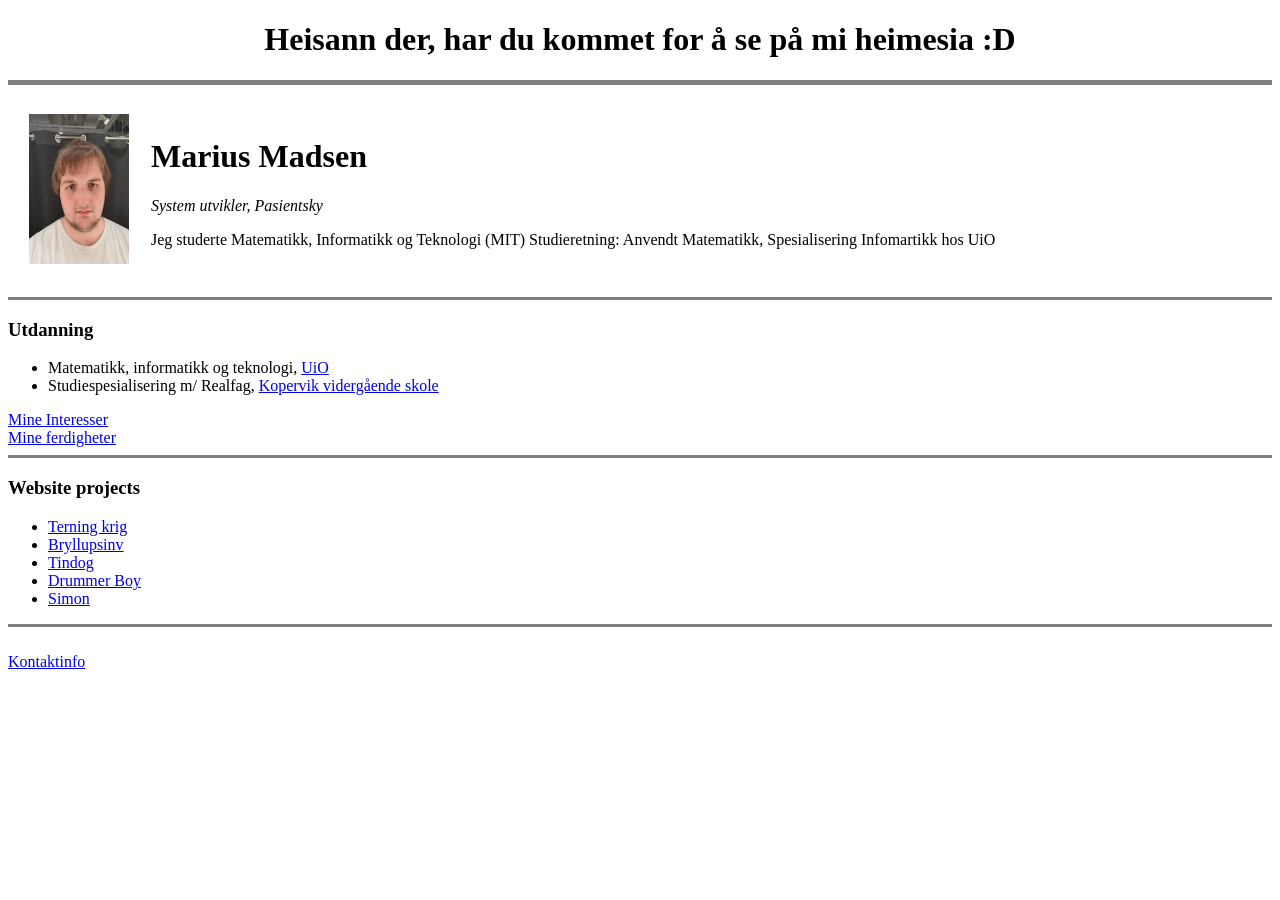
<file: index.html>
<!DOCTYPE html>
<html lang="en" dir="ltr">

<head>
  <meta charset="utf-8">
  <title>Marius Madsens heimebane</title>
</head>

<body>
  <center>
    <h1>Heisann der, har du kommet for å se på mi heimesia :D</h1>
  </center>
  <hr size=5 noshade=truee>
  </hr>
  <table cellspacing=20>
    <tr>
      <td>
        <img src="img/me.jpg" alt="me when sad" width="100" height="150">
      </td>
      <td>
        <h1>Marius Madsen</h1>
        <p>
          <em>System utvikler, Pasientsky</em><br>
        </p>
        <p>
          Jeg studerte Matematikk, Informatikk og Teknologi (MIT) Studieretning: Anvendt Matematikk, Spesialisering Infomartikk hos UiO
        </p>
      </td>
    </tr>
  </table>
  <hr size=3 noshade=true>
</body>
<h3>Utdanning</h3>
<ul>
  <li>Matematikk, informatikk og teknologi, <a href="https://www.uio.no/">UiO</a></li>
  <li>Studiespesialisering m/ Realfag, <a href="http://www.kopervik.vgs.no/">Kopervik vidergående skole</a></li>
</ul>
<a href="homepageWindows/interesser.html">Mine Interesser</a>
<br>
<a href="homepageWindows/skillset.html">Mine ferdigheter</a>
<br>
<hr size=3 noshade=true>
<h3>Website projects</h3>
<ul>
  <li><a href="websiteProjects/diceGame/diceGame.html">Terning krig</a></li>
  <li><a href="websiteProjects/wedding/index.html">Bryllupsinv</a></li>
  <li><a href="websiteProjects/tindog/index.html">Tindog</a></li>
  <li><a href="websiteProjects/drummerBoy/index.html">Drummer Boy</a></li>
  <li><a href="websiteProjects/simonGame/index.html">Simon</a></li>
</ul>

<hr size=3 noshade=true>
<br>
<a href="homepageWindows/kontaktinfo.html">Kontaktinfo</a>


</html>
</file>
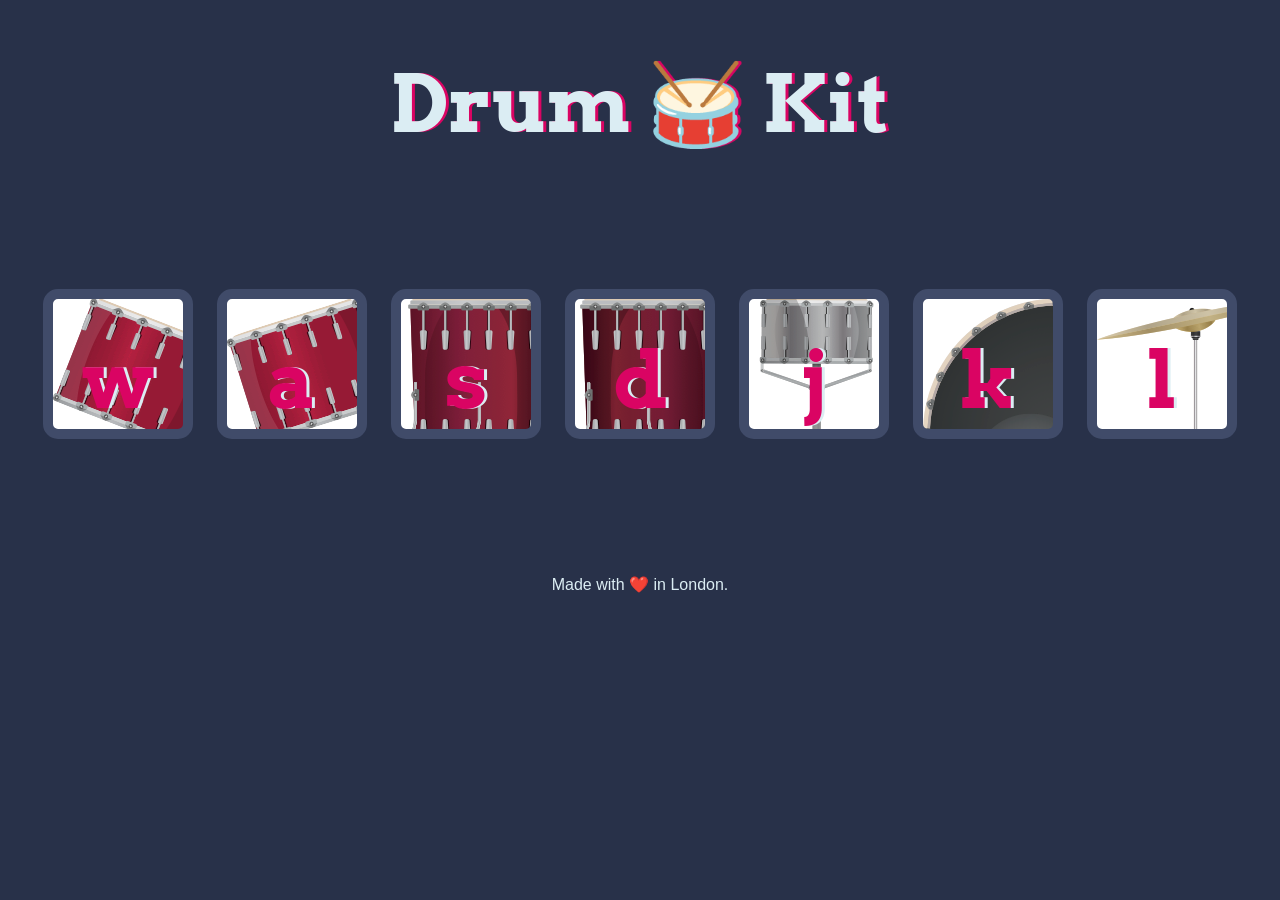
<file: drummerBoy/index.html>
<!DOCTYPE html>
<html lang="en" dir="ltr">

<head>
  <meta charset="utf-8">
  <title>Drum Kit</title>
  <link rel="stylesheet" href="styles.css">
  <link href="https://fonts.googleapis.com/css?family=Arvo" rel="stylesheet">
</head>

<body>

  <h1 id="title">Drum 🥁 Kit</h1>
  <div class="set">
    <button class="w drum">w</button>
    <button class="a drum">a</button>
    <button class="s drum">s</button>
    <button class="d drum">d</button>
    <button class="j drum">j</button>
    <button class="k drum">k</button>
    <button class="l drum">l</button>
  </div>


  <footer>
    Made with ❤️ in London.
  </footer>

  <script src="index.js" type="text/javascript">

  </script>
</body>

</html>
</file>
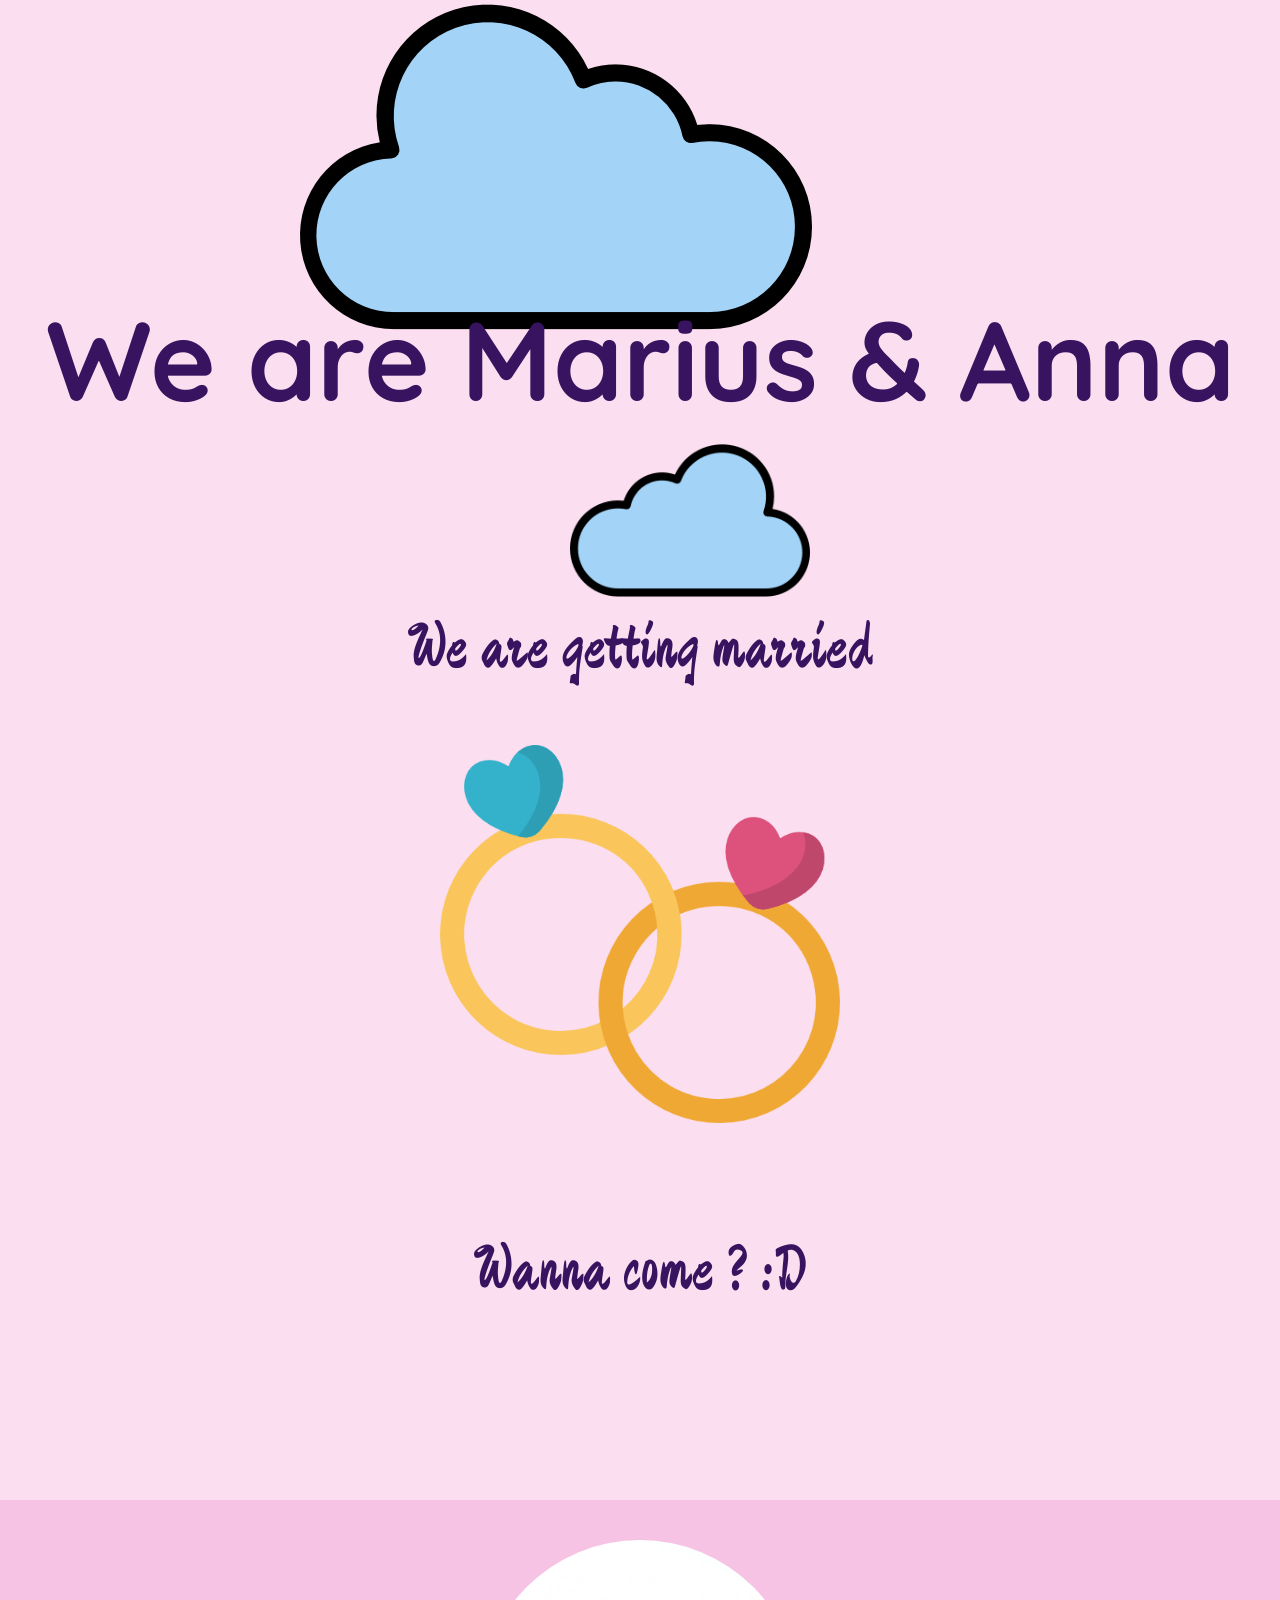
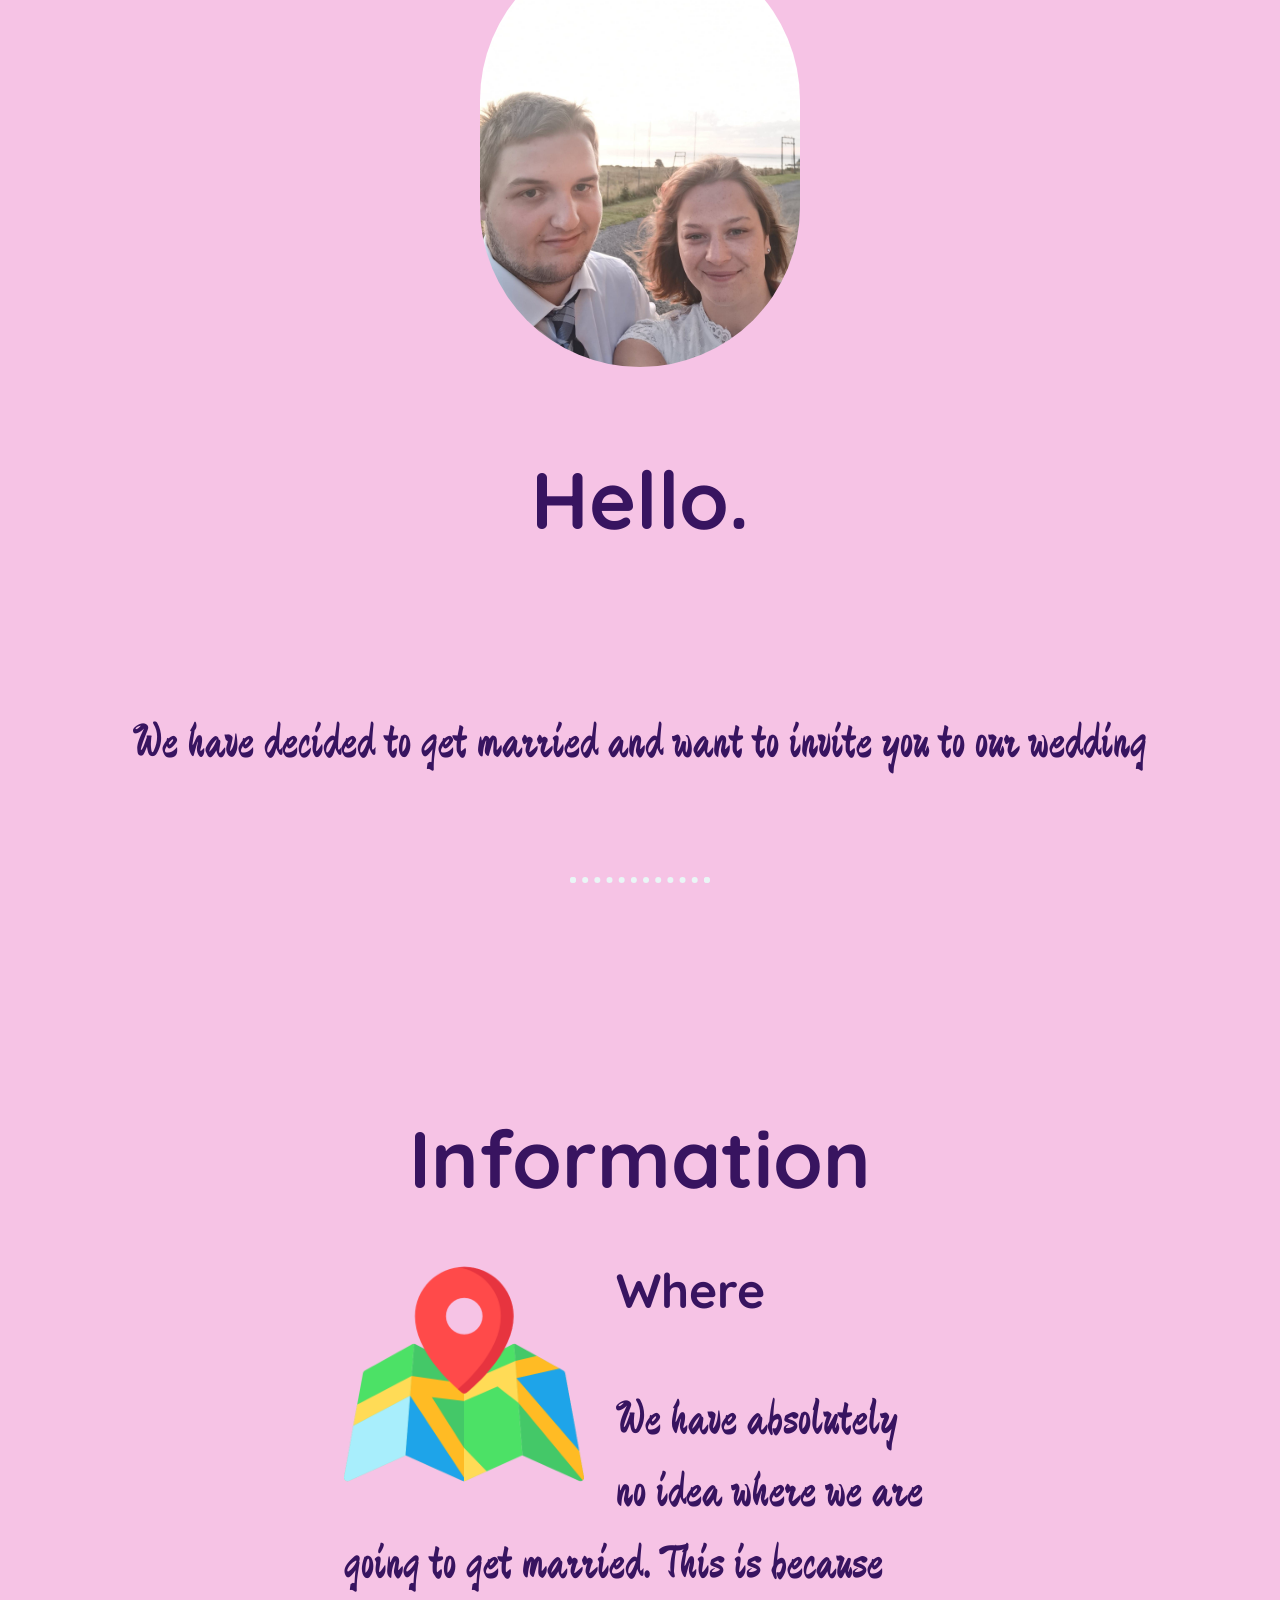
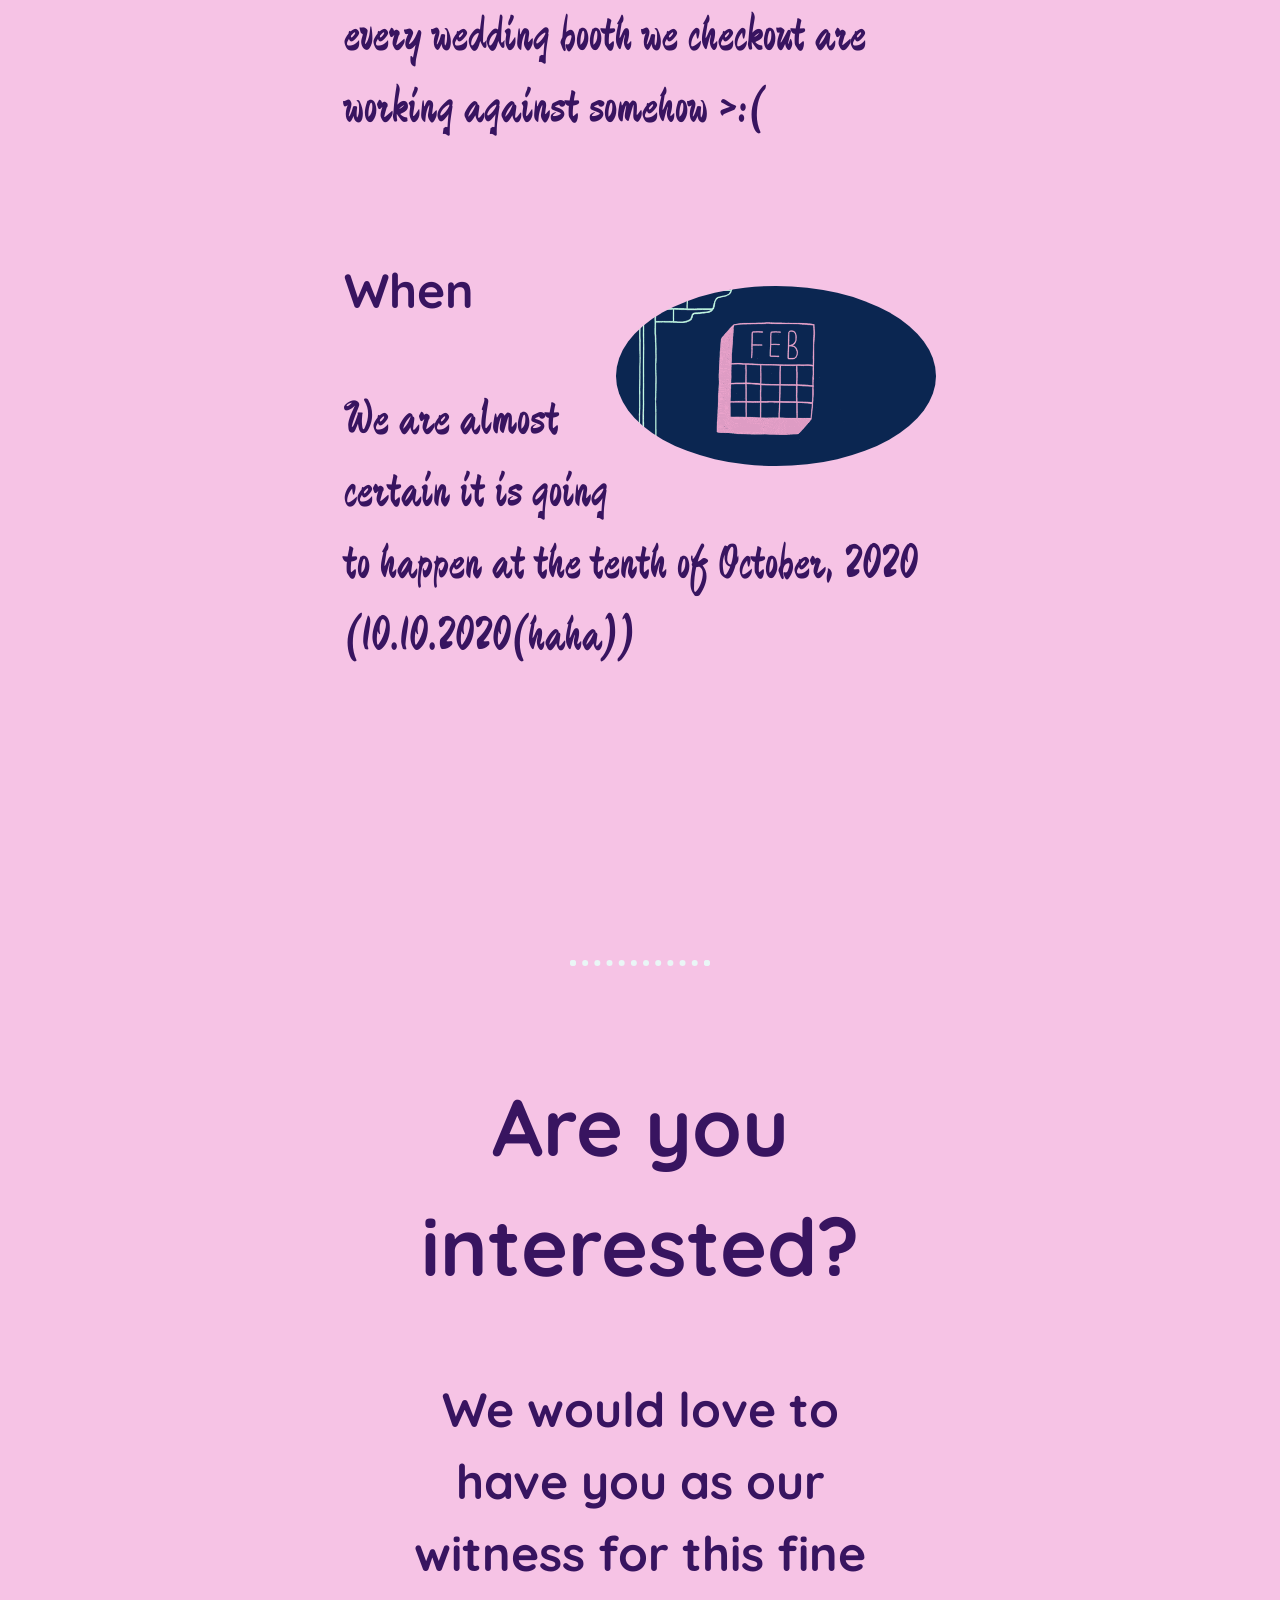
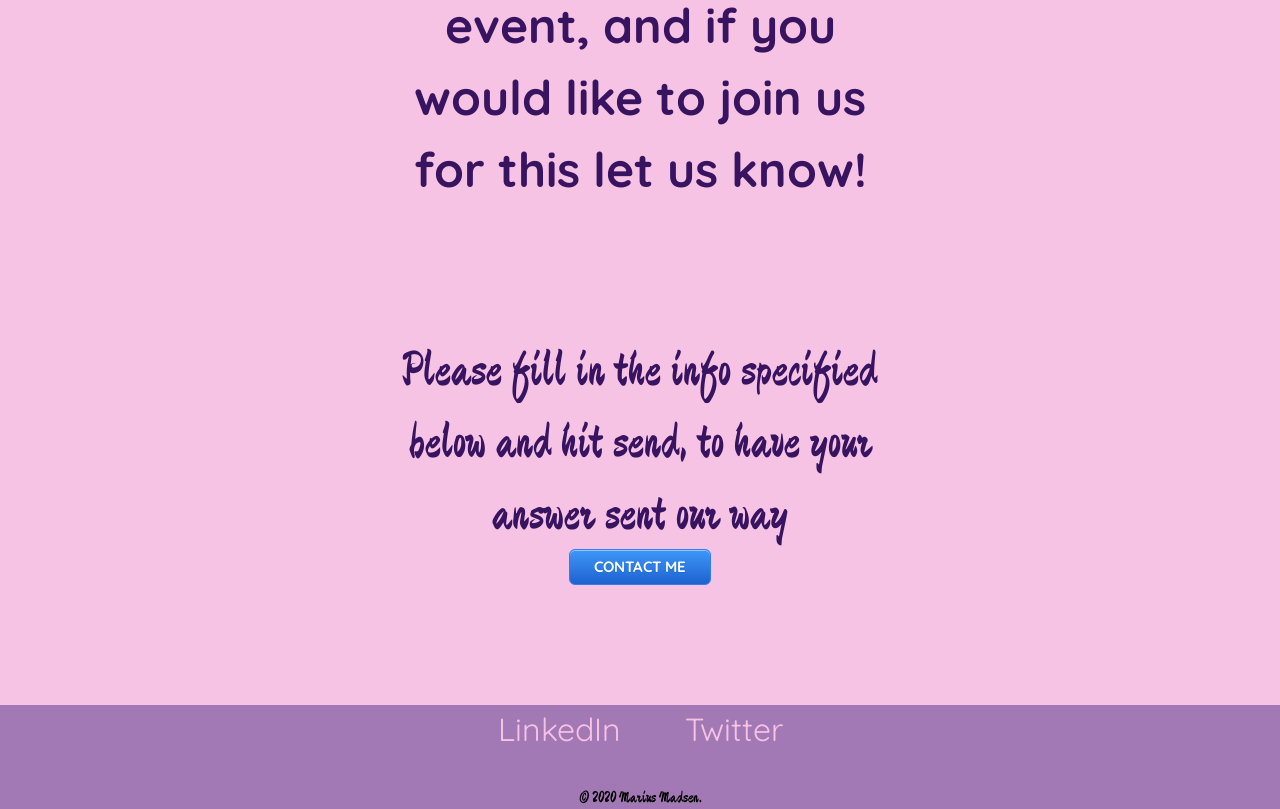
<file: wedding/index.html>
<!DOCTYPE html>
<html lang="en" dir="ltr">

<head>
  <meta charset="utf-8">
  <title>Wedding invitation</title>
  <link rel="stylesheet" href="css/styles.css">
  <link rel="icon" href="favicon.ico">
  <link href="https://fonts.googleapis.com/css?family=Quicksand|Zhi+Mang+Xing&display=swap" rel="stylesheet">

</head>


<body>
  <div class="top">
      <img class="cloudtop" src="img/cloud.png" alt="cloud">
      <h1>We are Marius & Anna</h1>
      <img class="cloudbottom" src="img/cloud.png" alt="cloud">
      <p>We are getting married</p>
      <img class="diamond" src="img/diamond.png" alt="mountain">
      <p>Wanna come ? :D</p>
  </div>
  <div class="mid">
    <div class="profile">
      <img src="img/us.jpg" alt="me">
      <h2>Hello.</h2>
      <p>We have decided to get married and want to invite you to our wedding</p>
    </div>
    <hr>
    <div class="skills">
      <h2>Information</h2>
      <div class="skill-row">
        <img class="where" src="img/map.png" alt="java">
        <h3>Where</h3>
        <p class="wheredesc">We have absolutely no idea where we are going to get married. This is because every wedding booth we checkout are working against somehow >:(</p>
      </div>
      <div class="skill-row">
        <img class="time" src="img/time.gif" alt="python">
        <h3>When</h3>
        <p>We are almost certain it is going to happen at the tenth of October, 2020 (10.10.2020(haha))</p>
      </div>
    </div>
    <hr>
    <div class="contact-me">
      <h2>Are you interested?</h2>
      <h3>We would love to have you as our witness for this fine event, and if you would like to join us for this let us know!</h3>
      <p>Please fill in the info specified below and hit send, to have your answer sent our way</p>
      <a class="btn" href="mailto:Marius.MH@live.no">CONTACT ME</a>
    </div>
  </div>


  <div class="bottom">
    <a class="footer-link" href="https://www.linkedin.com/in/marius-madsen-31278b178/">LinkedIn</a>
    <a class="footer-link" href="https://twitter.com/RagingMMonkey">Twitter</a>
    <p class="copyright">© 2020 Marius Madsen.</p>
  </div>

</body>

</html>
</file>
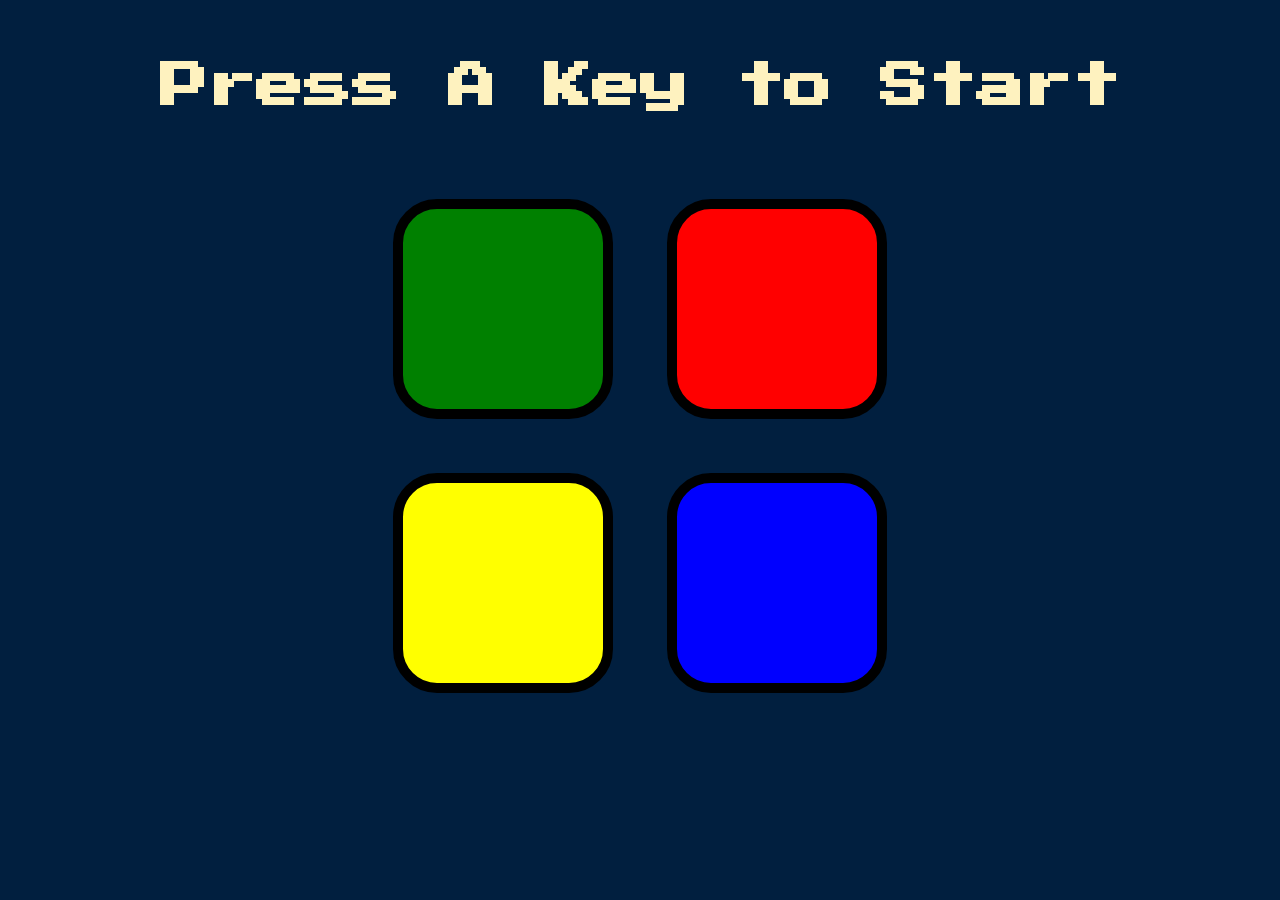
<file: websiteProjects/simonGame/index.html>
<!DOCTYPE html>
<html lang="en" dir="ltr">

<head>
  <meta charset="utf-8">
  <title>Simon</title>
  <link rel="stylesheet" href="styles.css">
  <link href="https://fonts.googleapis.com/css?family=Press+Start+2P" rel="stylesheet">
</head>

<body>
  <h1 id="level-title">Press A Key to Start</h1>
  <div class="container">
    <div lass="row">

      <div type="button" id="green" class="btn green">

      </div>

      <div type="button" id="red" class="btn red">

      </div>
    </div>

    <div class="row">

      <div type="button" id="yellow" class="btn yellow">

      </div>
      <div type="button" id="blue" class="btn blue">

      </div>

    </div>

  </div>
  <script src="https://ajax.googleapis.com/ajax/libs/jquery/3.4.1/jquery.min.js"></script>
  <script src="game.js" type="text/javascript"></script>
</body>

</html>
</file>
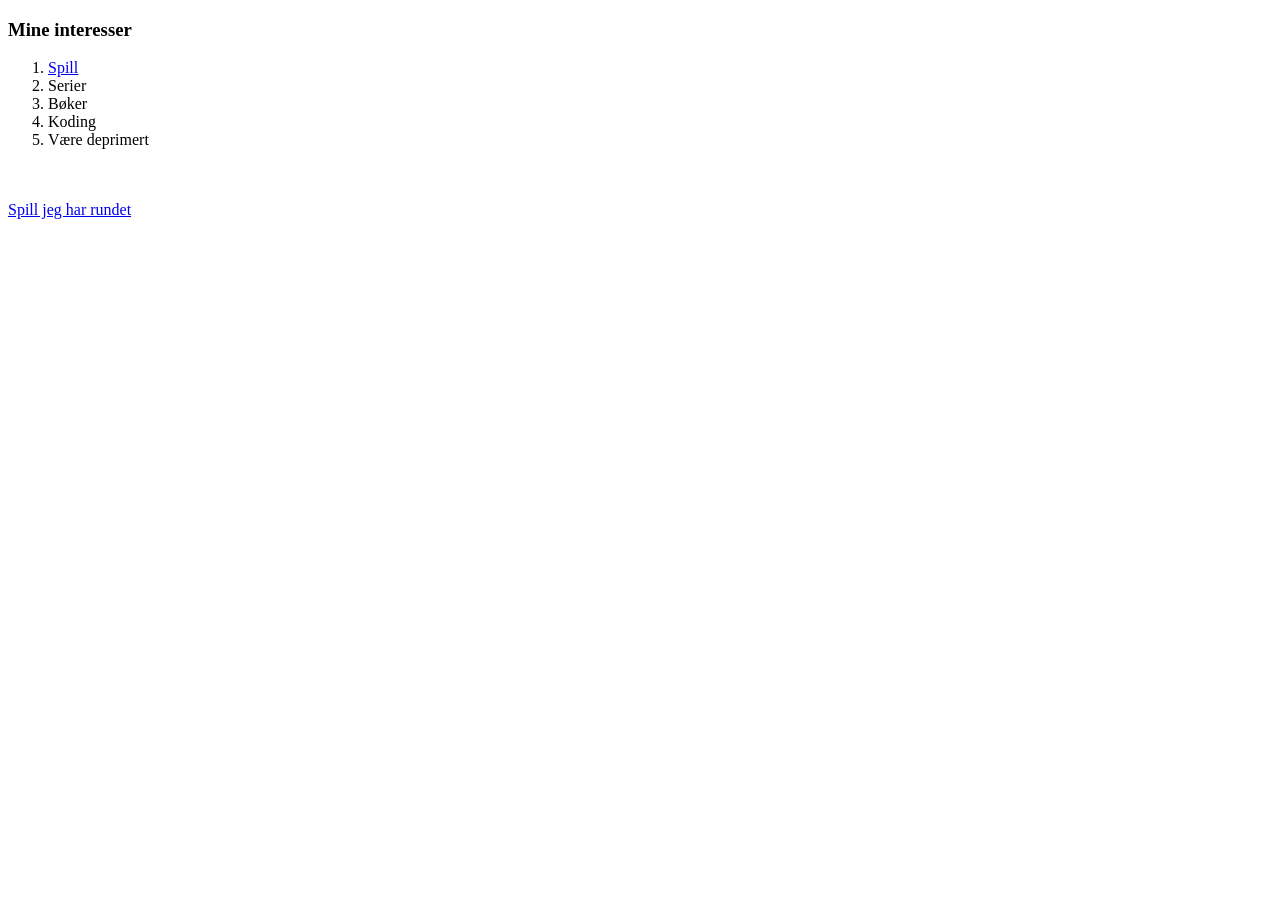
<file: interesser.html>
<!DOCTYPE html>
<html lang="en" dir="ltr">
  <head>
    <meta charset="utf-8">
    <title>Mine Interesser</title>
  </head>
  <body>
    <h3>Mine interesser</h3>
    <ol>
      <li><a href="https://steamcommunity.com/id/RagingMMonkey/">Spill</a></li>
      <li>Serier</li>
      <li>Bøker</li>
      <li>Koding</li>
      <li>Være deprimert</li>
    </ol>
    <br><br>
    <a href="rundedeSpill.html">Spill jeg har rundet</a>
  </body>
</html>
</file>
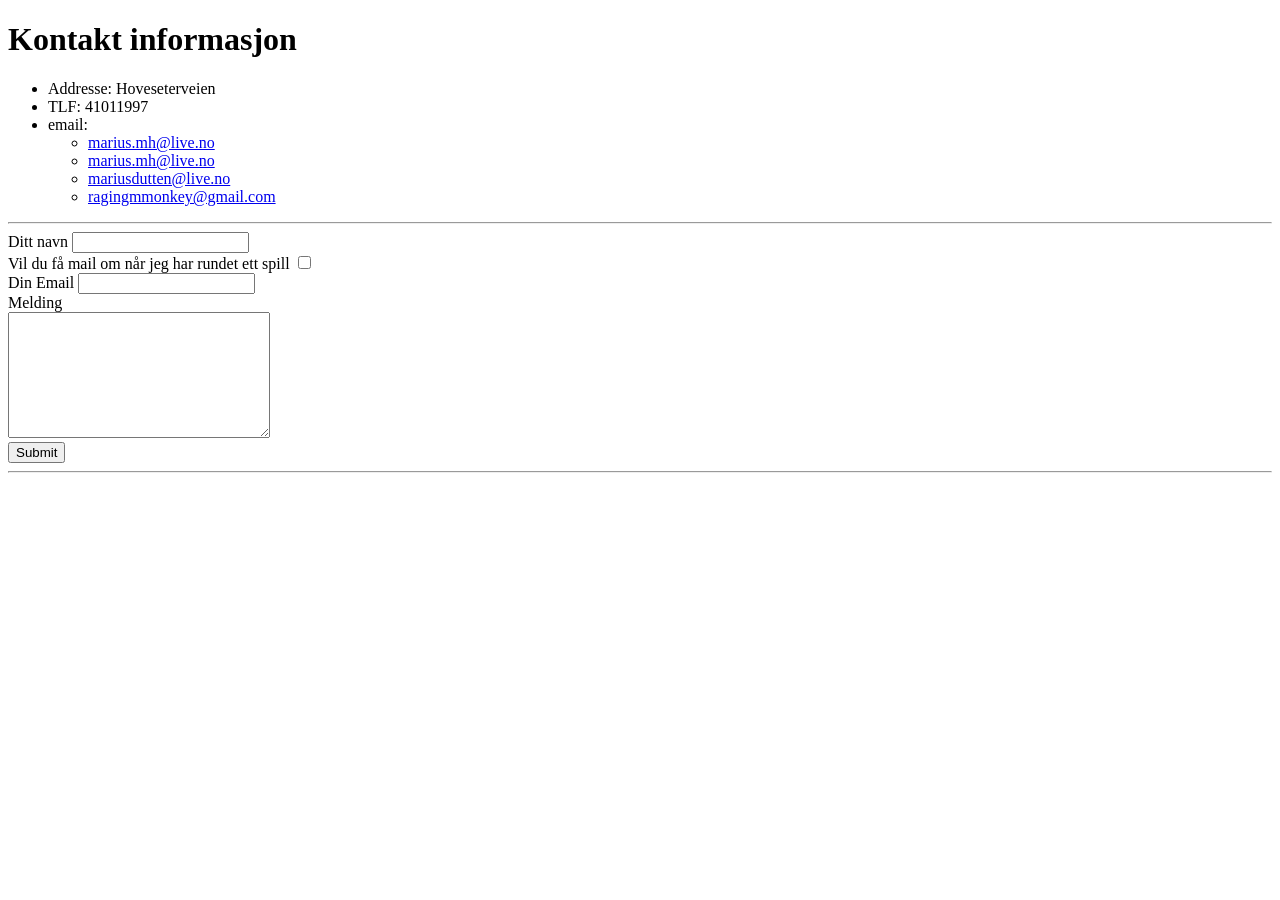
<file: kontaktinfo.html>
<!DOCTYPE html>
<html lang="en" dir="ltr">
  <head>
    <meta charset="utf-8">
    <title>Kontakt informajson</title>
  </head>
  <body>
    <h1>Kontakt informasjon</h1>
    <ul>
      <li>Addresse: Hoveseterveien</li>
      <li>TLF: 41011997</li>
      <li>email:
        <ul>
          <li><a href="marius.mh@live.no">marius.mh@live.no</a></li>
          <li><a href="marius.m.h@live.no">marius.mh@live.no</a></li>
          <li><a href="mariusdutten@live.no">mariusdutten@live.no</a></li>
          <li><a href="ragingmmonkey@gmail.com">ragingmmonkey@gmail.com</a></li>
        </ul>
      </li>
    </ul>
  <hr>
    <form class="" action="mailto:marius.mh@live.no" subject=feedback method="post" enctype="text/plain">
      <label>Ditt navn</label>
      <input type="text" name="yourName" value=""><br>

      <label> Vil du få mail om når jeg har rundet ett spill</label>
      <input type="checkbox" name="newsLetter" value=""><br>

      <label>Din Email</label>
      <input type="email" name="yourEmail" value=""><br>

      <label>Melding</label><br>
      <textarea name="name" rows="8" cols="30"></textarea><br>

      <input type="submit" name="">
    </form>
    <hr>
  </body>
</html>
</file>
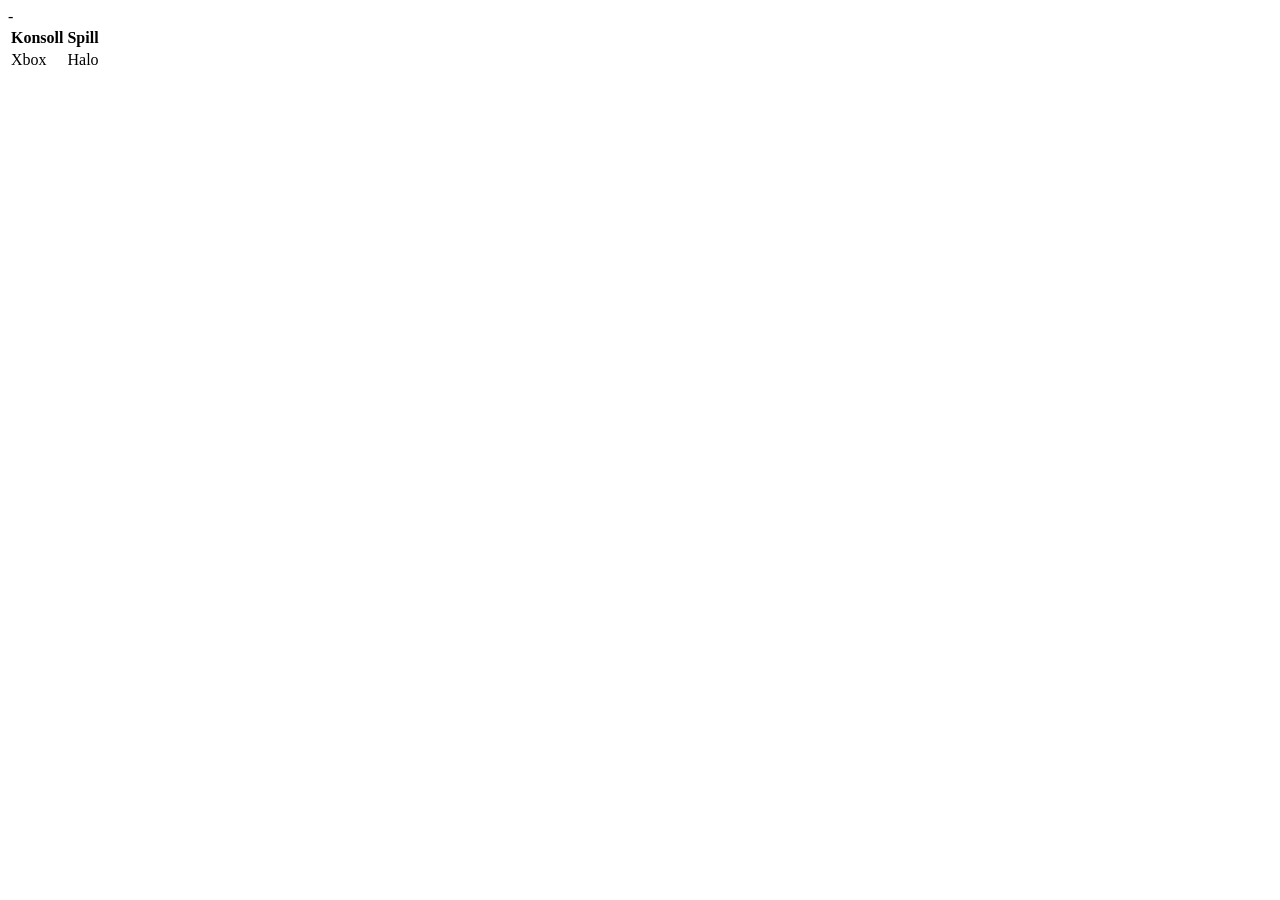
<file: rundedeSpill.html>
<!DOCTYPE html>
<html lang="en" dir="ltr">
  <head>
    <meta charset="utf-8">
    <title>Spill jeg har rundet</title>
  </head>
  <body>
    <table>
      <thead>
        <tr>
          <th>Konsoll</th>
          <th>Spill</th>
        </tr>
      </thead>
      <tbody>
        <tr>
          <td>Xbox</td>
          <td>Halo</td>
        </tr>
      </tbody>
      <tfoot>
        -
      </tfoot>
    </table>
  </body>
</html>
</file>
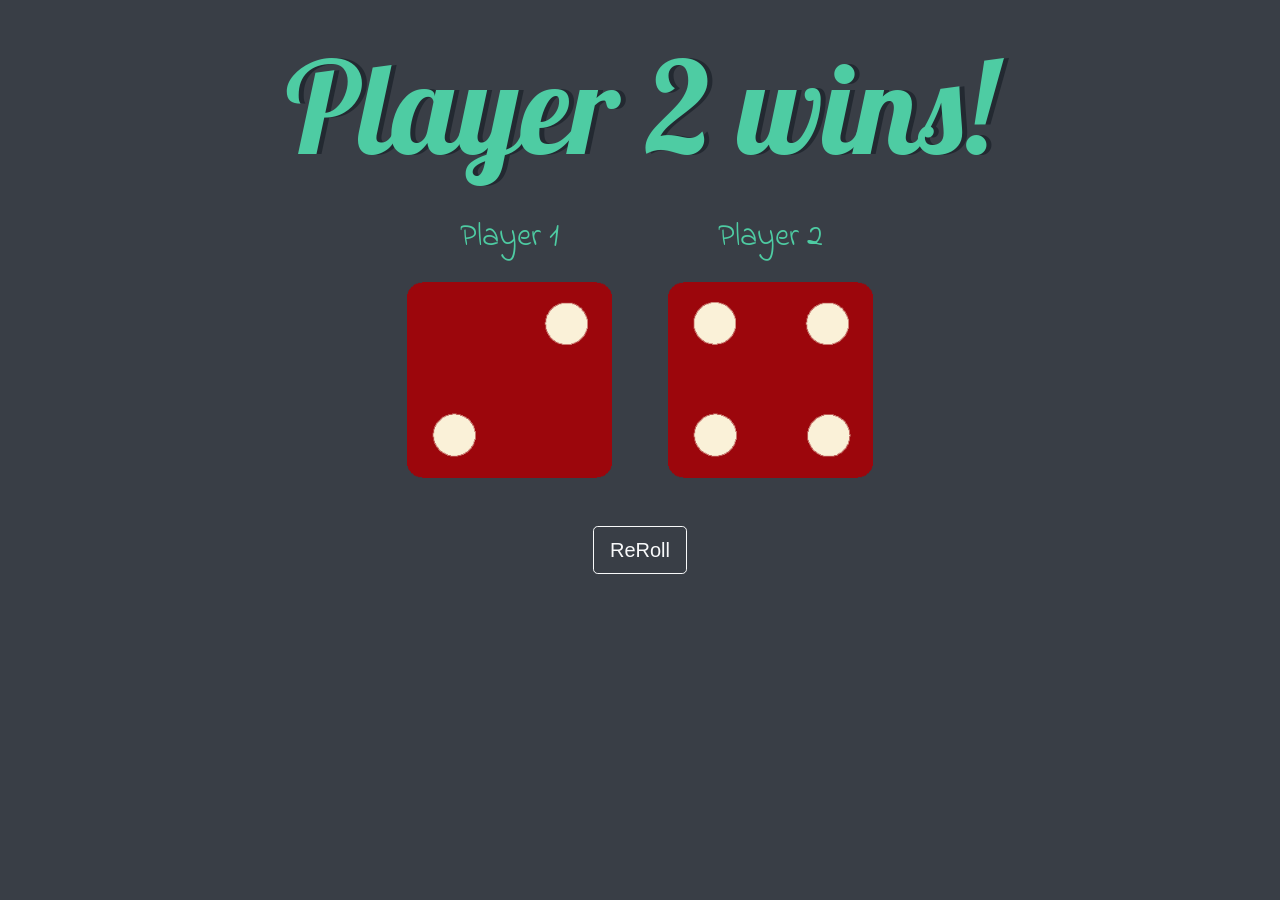
<file: diceGame/diceGame.html>
<!DOCTYPE html>
<html lang="en" dir="ltr">
  <head>
    <meta charset="utf-8">
    <title>Dicee</title>
    <link rel="stylesheet" href="https://stackpath.bootstrapcdn.com/bootstrap/4.4.1/css/bootstrap.min.css" integrity="sha384-Vkoo8x4CGsO3+Hhxv8T/Q5PaXtkKtu6ug5TOeNV6gBiFeWPGFN9MuhOf23Q9Ifjh" crossorigin="anonymous">
    <link rel="stylesheet" href="diceGameCss/styles.css">
    <link href="https://fonts.googleapis.com/css?family=Indie+Flower|Lobster" rel="stylesheet">


  </head>
  <body>

    <div class="container">
      <h1>Refresh Me</h1>

      <div class="dice">
        <p>Player 1</p>
        <img class="img1" src="diceGameImages/dice6.png">
      </div>

      <div class="dice">
        <p>Player 2</p>
        <img class="img2" src="diceGameImages/dice6.png">
      </div>

      <div class="roll">
        <button class="rollbutton btn btn-lg btn-outline-light" type="button" name="button" onclick="reroll()">ReRoll</button>
      </div>

    </div>

<script src="dice.js" type="text/javascript">

</script>
  </body>

  <footer>
  </footer>
</html>
</file>
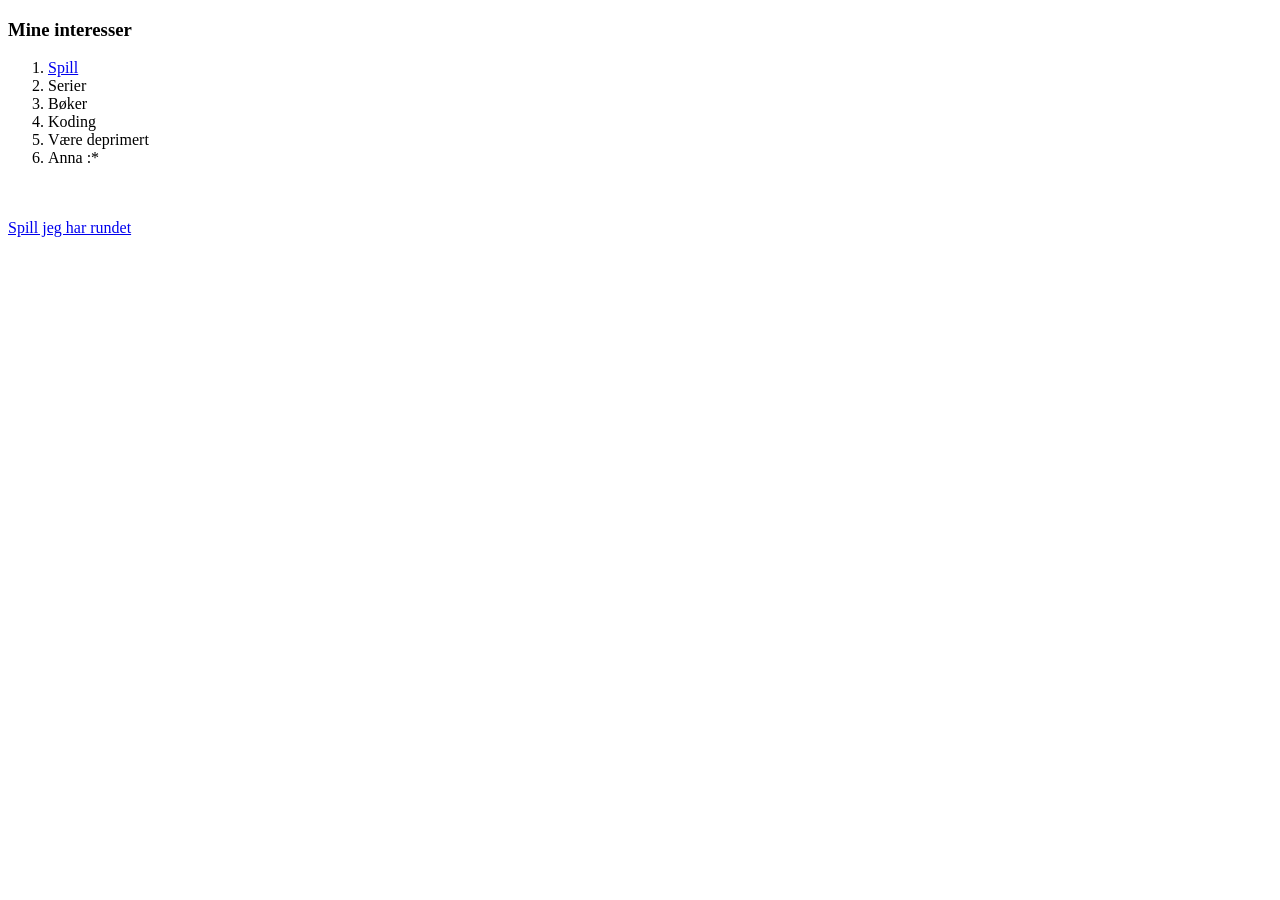
<file: homepageWindows/interesser.html>
<!DOCTYPE html>
<html lang="en" dir="ltr">
  <head>
    <meta charset="utf-8">
    <title>Mine Interesser</title>
  </head>
  <body>
    <h3>Mine interesser</h3>
    <ol>
      <li><a href="https://steamcommunity.com/id/RagingMMonkey/">Spill</a></li>
      <li>Serier</li>
      <li>Bøker</li>
      <li>Koding</li>
      <li>Være deprimert</li>
      <li>Anna :*</li>
    </ol>
    <br><br>
    <a href="rundedeSpill.html">Spill jeg har rundet</a>
  </body>
</html>
</file>
<file: drummerBoy/styles.css>
body {
  text-align: center;
  background-color: #283149;
}

h1 {
  font-size: 5rem;
  color: #DBEDF3;
  font-family: "Arvo", cursive;
  text-shadow: 3px 0 #DA0463;

}

footer {
  color: #DBEDF3;
  font-family: sans-serif;
}

.w {
  background-image: url("images/tom1.png");
}

.a {
  background-image: url("images/tom2.png");
}

.s {
  background-image: url("images/tom3.png");
}

.d {
  background-image: url("images/tom4.png");
}

.j {
  background-image: url("images/snare.png");
}

.k {
  background-image: url("images/kick.png");
}

.l {
  background-image: url("images/crash.png");
}

.set {
  margin: 10% auto;
}

.game-over {
  background-color: red;
  opacity: 0.8;
}

.pressed {
  box-shadow: 0 3px 4px 0 #DBEDF3;
  opacity: 0.5;
}

.red {
  color: red;
}

.drum {
  outline: none;
  border: 10px solid #404B69;
  font-size: 5rem;
  font-family: 'Arvo', cursive;
  line-height: 2;
  font-weight: 900;
  color: #DA0463;
  text-shadow: 3px 0 #DBEDF3;
  border-radius: 15px;
  display: inline-block;
  width: 150px;
  height: 150px;
  text-align: center;
  margin: 10px;
  background-color: white;
}
</file>
<file: wedding/css/styles.css>
.top {
  background-color: #fbdff0;
  padding-top: 200px;
  height: 81.25rem;
}


.mid {
  background-color: #f6c3e5;
  padding-bottom: 60px;
}



.mid p {
  font-size: 3rem;
}





.bottom {
  background-color: #a278b5;

}

.bottom p {
  font-size: 1rem;
  padding-top: 2rem;
}

.bottom a {
  color: #f6c3e5;
  margin-top: 30px;
}






.profile {
  padding-top: 2.5rem;
}

.profile img {
  max-width: 20rem;
  border-radius: 10rem;
  height:auto;
  margin:auto;
}



.contact-me {
  width: 40%;
  margin: 40px auto 60px;
}



.cloudtop {
  position: absolute;
  left: 300px;
  top: -90px;

}


.cloudbottom {
  position: absolute;
  max-width: 15rem;
  height: auto;
  top: 400px;
  right: 470px;
  transform: scaleX(-1);

}

.diamond {
  padding-top: 2.5rem;
  max-width:25rem;
  height:auto;
  position: relative;
  margin: auto;
}




.skills {
padding: 3rem;
}

.skill-row {
  width: 50%;
  margin: 2.5rem auto 5rem auto;
  text-align: left;
  padding-bottom: 2rem;
  bottom:30px;
}

.skill-row p {
  padding-top: 0.5rem;
}

.time {
  max-width: 20rem;
  height: auto;
  float: right;
  margin-top: 2rem;
  border-radius: 100%
}

.where {
  max-width: 15rem;
  height: auto;
  float: left;
  margin-right: 2rem;
}

.wheredesc {
}


.btn {
	box-shadow:inset 0px 1px 0px 0px #97c4fe;
	background:linear-gradient(to bottom, #3d94f6 5%, #1e62d0 100%);
	background-color:#3d94f6;
	border-radius:6px;
	border:1px solid #337fed;
	display:inline-block;
	cursor:pointer;
	color:#ffffff;
  font-family: 'Quicksand', sans-serif;
	font-size:15px;
	font-weight:bold;
	padding:6px 24px;
	text-decoration:none;
	text-shadow:0px 1px 0px #1570cd;
}
.myButton:hover {
	background:linear-gradient(to bottom, #1e62d0 5%, #3d94f6 100%);
	background-color:#1e62d0;
}
.myButton:active {
	position:relative;
	top:1px;
}

.copyright {
  color: black;
  font-size: 1.3rem;
}


body {
  font-family: 'Quicksand', sans-serif;
  margin: 0;
  text-align: center;
  display: block;
  color: #381460;
  line-height: 1.5;
}

div {
  margin: auto;
  position: relative;
  float: none;
  height: auto;
  display: block;
}


p {
  font-family: 'Zhi Mang Xing', cursive;
  font-size: 4rem;
  padding-top: 5rem;
  margin: auto;
  display: block;
  position: relative;
}

a {
  color: #11999E;
  top: 40px;
  font-size: 2rem;
  margin: 0 30px 0 30px;
  text-decoration: none;
}

a:hover {
  color: #EAF6F6;
}

h1 {

  display: inline-block;
  font-size:7rem;
  font-family: 'Quicksand', sans-serif;
  position: relative;
}


h2 {
  font-size: 5rem;
}

h3 {
  font-size: 3rem;
}

hr {
  border: dotted #EAF6F6 6px;
  border-bottom: none;
  width:10%;
  margin: 100px auto 100px auto;
 }
</file>
<file: websiteProjects/simonGame/styles.css>
body {
  text-align: center;
  background-color: #011F3F;
}

#level-title {
  font-family: 'Press Start 2P', cursive;
  font-size: 3rem;
  margin:  5%;
  color: #FEF2BF;
}

.container {
  display: block;
  width: 50%;
  margin: auto;

}

.btn {
  margin: 25px;
  display: inline-block;
  height: 200px;
  width: 200px;
  border: 10px solid black;
  border-radius: 20%;
}

.game-over {
  background-color: red;
  opacity: 0.8;
}

.red {
  background-color: red;
}

.green {
  background-color: green;
}

.blue {
  background-color: blue;
}

.yellow {
  background-color: yellow;
}

.pressed {
  box-shadow: 0 0 20px white;
  background-color: grey;
}
</file>
<file: diceGame/diceGameCss/styles.css>
.container {
  width: 70%;
  margin: auto;
  text-align: center;
}

.dice {
  text-align: center;
  display: inline-block;

}

.rollbutton {
  margin: 5% 0;
}

body {
  background-color: #393E46;
}

h1 {
  margin: 30px;
  font-family: 'Lobster', cursive;
  text-shadow: 5px 0 #232931;
  font-size: 8rem;
  color: #4ECCA3;
}

p {
  font-size: 2rem;
  color: #4ECCA3;
  font-family: 'Indie Flower', cursive;
}

img {
  width: 80%;
}

footer {
  margin-top: 5%;
  color: #EEEEEE;
  text-align: center;
  font-family: 'Indie Flower', cursive;

}
</file>
